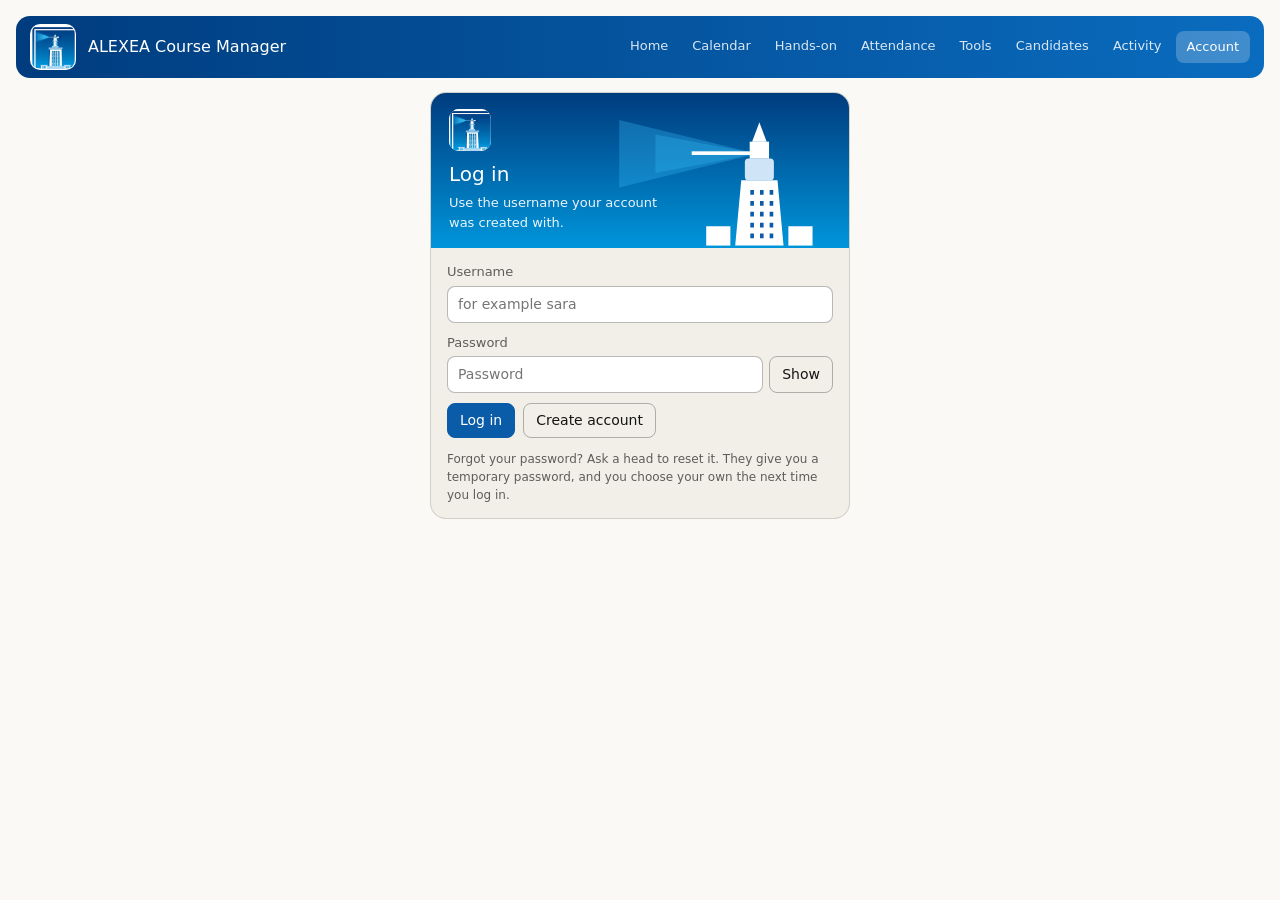
<file: account.html>
<!DOCTYPE html>
<html lang="en">
<head>
<meta charset="utf-8">
<meta name="viewport" content="width=device-width, initial-scale=1">
<title>Account · ALEXEA Course Manager</title>
<link rel="stylesheet" href="shared.css">
<!--
  DESIGN SOURCE OF TRUTH: log in, create account, waiting-for-approval, and the heads' approvals screen.
  Match exactly. Do not restyle. Rules: sign-up creates a PENDING account; only ACTIVE users can log in;
  heads approve or reject and can reset a member's password.
-->
<style>
.card{max-width:420px;margin:0 auto 12px}
.fld{display:block;margin:0 0 10px;font-size:13px;color:var(--text-2)}
.fld input{display:block;width:100%;margin-top:4px;color:var(--text)}
.pw{display:flex;gap:6px}
.pw input{flex:1;margin-top:4px}
.pw button{margin-top:4px}
.bar{display:flex;gap:8px;align-items:center;flex-wrap:wrap;margin-top:6px}
.ur{display:flex;align-items:center;gap:10px;flex-wrap:wrap;background:var(--surface-2);border-radius:10px;padding:8px 12px;margin:0 0 6px}
.ur .n{flex:1;min-width:140px;font-size:14px}
.ur .u{font-size:12px;color:var(--text-2);font-family:ui-monospace,Menlo,Consolas,monospace}
.tmp{font-family:ui-monospace,Menlo,Consolas,monospace;background:var(--bg-warn);color:var(--text-warn);border-radius:6px;padding:2px 8px;font-size:13px}
.big{text-align:center;padding:18px 8px}
.big .ic{width:44px;height:44px;border-radius:50%;background:var(--bg-warn);color:var(--text-warn);display:inline-flex;align-items:center;justify-content:center;font-size:22px;margin-bottom:8px}
</style>
<link rel="manifest" href="manifest.webmanifest">
<meta name="theme-color" content="#003C7E">
<link rel="apple-touch-icon" href="/icon-192.png">
<script src="js/config.js"></script><script src="js/api.js"></script><script src="js/session.js"></script></head>
<body>
<div class="wrap">
<header class="top">
  <a class="hl" href="/home" aria-label="Home"><div class="logo"><img src="assets/alexea-logo.jpg" alt="ALEXEA logo"></div><span class="brand">ALEXEA Course Manager</span></a>
  <nav class="nav"><a href="/home">Home</a><a href="/calendar">Calendar</a><a href="/hands-on">Hands-on</a><a href="/attendance">Attendance</a><a href="/tools">Tools</a><a href="/candidates">Candidates</a><a href="/activity">Activity</a><a class="cur" href="/account">Account</a></nav>
</header>

<div id="v"></div>
</div>
<script src="install.js"></script>
<script>
var scr = 'login', showPw = false, msg = '', tmp = {}, signed = null, cpmsg = '', allUsers = [], stats = { pending: 0, active: 0, loaded: false }, loginPw = '';
function $(i) { return document.getElementById(i); }
function ini(n) { return (n || '?').replace(/^Dr\.\s*/i, '').charAt(0).toUpperCase(); }
function esc(x) { var e = document.createElement('div'); e.textContent = x == null ? '' : x; return e.innerHTML; }
function brand(t, s) { return '<div class="hero"><div class="lgo"><img src="assets/alexea-logo.jpg" alt="ALEXEA logo"></div><h1>' + t + '</h1><p>' + s + '</p></div>'; }
function pwField(id, label, ph) { return '<label class="fld">' + label + '<div class="pw"><input id="' + id + '" type="' + (showPw ? 'text' : 'password') + '" placeholder="' + ph + '" autocomplete="off"><button type="button" data-pw="1">' + (showPw ? 'Hide' : 'Show') + '</button></div></label>'; }
function err(id, t) { var e = $(id); if (!e) return; e.textContent = t; e.style.display = 'block'; }
function clearErr(id) { var e = $(id); if (e) { e.textContent = ''; e.style.display = 'none'; } }

/* ---------- views ---------- */
function view() {
  var u = session.user();
  var h = '';
  if (scr === 'myacct' || scr === 'change') {
    if (!u) { scr = 'login'; return view(); }
    var f = scr === 'change';
    h = '<div class="card bform">' + brand(f ? 'Choose a new password' : 'My account', f
      ? 'A head reset your password. Choose your own now.'
      : 'Signed in as ' + esc(u.name) + ' · ' + esc(u.role)) + '<div class="fbody">'
      + (f ? '' : '<div class="ur" style="margin:0 0 12px"><span class="av">' + ini(u.name) + '</span><span class="n" dir="auto">' + esc(u.name) + (u.role === 'head' ? ' <span class="pl s-acc">head</span>' : '') + '</span><span class="u">' + esc(u.username) + '</span></div>')
      + '<h3 class="sh" style="margin-top:0">' + (f ? 'New password' : 'Change password') + '</h3>'
      + (f ? (loginPw ? '' : pwField('cp0', 'Temporary password', 'The password a head gave you')) : pwField('cp0', 'Current password', 'Your current password'))
      + pwField('cp1', 'New password', 'At least 8 characters')
      + pwField('cp2', 'Confirm new password', 'Repeat the new password')
      + '<p class="er" id="cpe" style="display:none"></p>' + (cpmsg ? '<p class="ok">' + cpmsg + '</p>' : '')
      + '<div class="bar"><button class="pri" id="cgo">' + (f ? 'Save new password' : 'Change password') + '</button>' + (f ? '' : '<button id="logoutBtn">Log out</button>') + '</div>'
      + (f ? '' : '<h3 class="sh">Use it like an app</h3><div class="bar" style="margin-top:0"><button id="inst2">Install app on this phone</button></div><div class="ip" id="ip2" style="display:none;margin-top:8px"></div>'
        + (u.role === 'head' ? '<h3 class="sh">Team accounts</h3>'
          + '<p class="nt" style="margin:0 0 8px">' + (stats.loaded ? stats.active + ' active · ' + stats.pending + ' waiting for approval' : 'Checking the team…') + '</p>'
          + (stats.loaded && stats.pending ? '<p class="ok" style="margin:0 0 8px">' + stats.pending + (stats.pending === 1 ? ' person is' : ' people are') + ' waiting for your approval.</p>' : '')
          + '<div class="bar" style="margin-top:0"><button class="pri" data-s="approvals">' + (stats.pending ? 'Approve or manage accounts' : 'Manage team accounts') + '</button></div>' : ''))
      + '</div></div>';
    cpmsg = '';
  } else if (scr === 'approvals') {
    if (!u || u.role !== 'head') { scr = 'myacct'; return view(); }
    var pend = allUsers.filter(function (x) { return x.status === 'pending'; });
    var act = allUsers.filter(function (x) { return x.status === 'active'; });
    var rej = allUsers.filter(function (x) { return x.status === 'rejected'; });
    h = '<div class="hero"><h1>Approvals</h1><p>Only heads can see this screen.</p></div>'
      + '<div class="cnt"><div class="c"><b>' + pend.length + '</b><span>Waiting</span></div><div class="c"><b>' + act.length + '</b><span>Active members</span></div></div>'
      + '<h3 class="sh">Waiting for approval (' + pend.length + ')</h3>'
      + (pend.length ? pend.map(function (x) {
          return '<div class="ur"><span class="av">' + ini(x.name) + '</span><span class="n" dir="auto">' + esc(x.name) + '</span><span class="u">' + esc(x.username) + '</span><button class="pri" data-ap="' + x.id + '">Approve</button><button data-rj="' + x.id + '">Reject</button></div>';
        }).join('') : '<p class="empty">Nobody is waiting.</p>')
      + (msg ? '<p class="ok">' + msg + '</p>' : '')
      + '<h3 class="sh">Team (' + act.length + ')</h3>'
      + act.map(function (x) {
          return '<div class="ur"><span class="av">' + ini(x.name) + '</span><span class="n" dir="auto">' + esc(x.name) + (x.role === 'head' ? ' <span class="pl s-acc">head</span>' : '') + '</span><span class="u">' + esc(x.username) + '</span>'
            + (tmp[x.id] ? '<span class="nt">New password: <span class="tmp">' + esc(tmp[x.id]) + '</span> shown once</span>' : '')
            + '<button data-rs="' + x.id + '">Reset password</button>'
            + (u.id === x.id ? '' : (x.role === 'head' ? '<button data-rl="member" data-id="' + x.id + '">Remove head</button>' : '<button data-rl="head" data-id="' + x.id + '">Make head</button>'))
            + (u.id === x.id ? '' : '<button data-del="' + x.id + '">Delete</button>')
            + '</div>';
        }).join('')
      + (rej.length ? '<h3 class="sh">Rejected (' + rej.length + ')</h3>' + rej.map(function (x) {
          return '<div class="ur"><span class="av off">' + ini(x.name) + '</span><span class="n" dir="auto">' + esc(x.name) + '</span><span class="u">' + esc(x.username) + '</span><button data-ap="' + x.id + '">Approve</button><button data-del="' + x.id + '">Delete</button></div>';
        }).join('') : '')
      + '<div class="bar" style="margin-top:12px"><button data-s="myacct">Back to my account</button></div>';
    msg = '';
  } else if (scr === 'signup') {
    h = '<div class="card bform">' + brand('Create account', 'A head must approve your account before you can log in.') + '<div class="fbody"><label class="fld">Full name<input id="sn" dir="auto" placeholder="Dr. Name"></label><label class="fld">Username<input id="su" autocomplete="off" placeholder="at least 3 letters"></label>' + pwField('sp', 'Password', 'At least 8 characters') + pwField('sc', 'Confirm password', 'Repeat the password') + '<p class="er" id="se" style="display:none"></p><div class="bar"><button class="pri" id="sgo">Create account</button><button data-s="login">I already have an account</button></div></div></div>';
  } else if (scr === 'pending') {
    h = '<div class="card bform">' + brand('Waiting for approval', 'Your account was created.') + '<div class="fbody pend"><div class="ic">…</div><p class="sub">A head needs to approve it before you can log in. Ask one of them to open the Approvals screen.</p><button data-s="login">Back to log in</button></div></div>';
  } else {
    h = '<div class="card bform">' + brand('Log in', 'Use the username your account was created with.') + '<div class="fbody"><label class="fld">Username<input id="lu" autocomplete="off" placeholder="for example sara"></label>' + pwField('lp', 'Password', 'Password') + '<p class="er" id="le" style="display:none"></p>' + (signed ? '<p class="ok">Signed in as ' + esc(signed) + '.</p>' : '') + '<div class="bar"><button class="pri" id="lgo">Log in</button><button data-s="signup">Create account</button></div><p class="nt" style="margin-top:12px">Forgot your password? Ask a head to reset it. They give you a temporary password, and you choose your own the next time you log in.</p></div></div>';
  }
  $('v').innerHTML = h;
  if ($('inst2')) ALX_install($('inst2'), $('ip2'));
}

/* ---------- data ---------- */
async function loadApprovals() {
  var d = await api('/api/users/team');
  allUsers = d.users || [];
  stats.pending = allUsers.filter(function (x) { return x.status === 'pending'; }).length;
  stats.active = allUsers.filter(function (x) { return x.status === 'active'; }).length;
  stats.loaded = true;
}

function go(s) {
  scr = s; signed = null; msg = '';
  if (s === 'approvals') {
    view();
    loadApprovals().then(view).catch(function (e) { view(); err('le', e.message); });
    return;
  }
  view();
  if (s === 'myacct' && session.isHead()) {
    loadApprovals().then(function () { if (scr === 'myacct') view(); }).catch(function () {});
  }
}

/* ---------- events ---------- */
$('v').addEventListener('click', async function (e) {
  var b = e.target.closest('button');
  if (!b) return;

  if (b.dataset.s) { go(b.dataset.s); return; }

  if (b.id === 'logoutBtn') { session.logout(); return; }

  if (b.dataset.pw) {
    var ids = ['lp', 'sp', 'sc', 'cp0', 'cp1', 'cp2'], val = {};
    ids.forEach(function (i) { if ($(i)) val[i] = $(i).value; });
    showPw = !showPw; view();
    for (var k in val) if ($(k)) $(k).value = val[k];
    return;
  }

  if (b.id === 'lgo') {
    var u = ($('lu').value || '').trim().toLowerCase(), p = $('lp').value || '';
    clearErr('le');
    if (!u || !p) return err('le', 'Enter your username and password.');
    b.disabled = true;
    try {
      var d = await api('/api/auth/login', { method: 'POST', body: JSON.stringify({ username: u, password: p }) });
      session.setSession(d.token, d.user);
      loginPw = p;
      var next = new URLSearchParams(location.search).get('next');
      if (d.user && d.user.mustChangePassword) { scr = 'change'; view(); return; }
      location.replace(next ? decodeURIComponent(next) : '/home');
    } catch (ex) {
      err('le', ex.message);
    } finally { b.disabled = false; }
    return;
  }

  if (b.id === 'sgo') {
    var n = ($('sn').value || '').trim(), u2 = ($('su').value || '').trim().toLowerCase();
    var p1 = $('sp').value || '', p2 = $('sc').value || '';
    clearErr('se');
    if (!n) return err('se', 'Enter your full name.');
    if (u2.length < 3) return err('se', 'Username needs at least 3 letters.');
    if (p1.length < 8) return err('se', 'Password needs at least 8 characters.');
    if (p1 !== p2) return err('se', 'The two passwords do not match.');
    b.disabled = true;
    try {
      await api('/api/auth/signup', { method: 'POST', body: JSON.stringify({ name: n, username: u2, password: p1 }) });
      scr = 'pending'; view();
    } catch (ex) { err('se', ex.message); }
    finally { b.disabled = false; }
    return;
  }

  if (b.id === 'cgo') {
    var forced = scr === 'change';
    var oldP = forced ? (loginPw || ($('cp0') ? ($('cp0').value || '') : '')) : ($('cp0').value || '');
    var n1 = $('cp1').value || '', n2 = $('cp2').value || '';
    clearErr('cpe');
    if (!oldP) return err('cpe', forced ? 'Enter the temporary password a head gave you.' : 'Enter your current password.');
    if (n1.length < 8) return err('cpe', 'The new password needs at least 8 characters.');
    if (!forced && n1 === oldP) return err('cpe', 'Choose a password different from the current one.');
    if (n1 !== n2) return err('cpe', 'The two passwords do not match.');
    b.disabled = true;
    try {
      await api('/api/auth/change-password', { method: 'POST', body: JSON.stringify({ oldPassword: oldP, newPassword: n1 }) });
      loginPw = n1;
      session.clearMustChange();
      var cur = session.user();
      cur.mustChangePassword = false;
      session.setSession(localStorage.getItem('token'), cur);
      cpmsg = forced ? 'Password saved. You are signed in.' : 'Password changed.';
      scr = 'myacct'; msg = ''; view();
    } catch (ex) { err('cpe', ex.message); }
    finally { b.disabled = false; }
    return;
  }

  if (b.dataset.ap) {
    b.disabled = true;
    try { await api('/api/users/' + b.dataset.ap + '/approve', { method: 'POST' }); msg = 'Approved. They can log in now.'; await loadApprovals(); }
    catch (ex) { msg = ex.message; }
    view(); return;
  }
  if (b.dataset.rj) {
    b.disabled = true;
    try { await api('/api/users/' + b.dataset.rj + '/reject', { method: 'POST' }); msg = 'Rejected.'; await loadApprovals(); }
    catch (ex) { msg = ex.message; }
    view(); return;
  }
  if (b.dataset.rs) {
    b.disabled = true;
    try {
      var r = await api('/api/users/' + b.dataset.rs + '/reset-password', { method: 'POST', body: '{}' });
      tmp[b.dataset.rs] = r.password;
      msg = 'Give this temporary password to the member. They choose their own at the next log in.';
    } catch (ex) { msg = ex.message; }
    view(); return;
  }
  if (b.dataset.rl) {
    b.disabled = true;
    try { await api('/api/users/' + b.dataset.id + '/role', { method: 'PATCH', body: JSON.stringify({ role: b.dataset.rl }) }); msg = b.dataset.rl === 'head' ? 'Head role granted.' : 'Head role removed.'; await loadApprovals(); }
    catch (ex) { msg = ex.message; }
    view(); return;
  }
  if (b.dataset.del) {
    if (!window.confirm('Delete this account? This cannot be undone.')) return;
    b.disabled = true;
    try { await api('/api/users/' + b.dataset.del, { method: 'DELETE' }); msg = 'Account deleted.'; await loadApprovals(); }
    catch (ex) { msg = ex.message; }
    view(); return;
  }
});

/* initial screen: a stored token is checked with the server before showing My account */
(function init() {
  var next = new URLSearchParams(location.search).get('next');
  var tok = localStorage.getItem('token');
  if (!tok) { scr = 'login'; return view(); }
  api('/api/auth/me').then(function (d) {
    session.setSession(tok, d.user);
    if (d.user && d.user.mustChangePassword) { scr = 'change'; return view(); }
    if (next) { location.replace(decodeURIComponent(next)); return; }
    go('myacct');
  }).catch(function () {
    scr = 'login'; signed = null; view();
  });
})();
</script>
</body>
</html>
</file>
<file: shared.css>
/* Shared tokens and components for calendar.html, attendance.html, accounts.html, import.html.
   DESIGN SOURCE OF TRUTH. Light and dark colors are CSS variables. Do not restyle. */
:root{
  --page:#FAF9F5;--surface-1:#F1EFE8;--surface-2:#FFFFFF;
  --border:rgba(20,20,19,.15);--border-strong:rgba(20,20,19,.30);--border-stronger:rgba(20,20,19,.50);
  --text:#141413;--text-2:#5E5D59;--brand:#0A5CA8;
  --bg-accent:#DCE9F8;--text-accent:#1F5FA6;
  --bg-ok:#DDEFD0;--text-ok:#2F6B14;
  --bg-warn:#FBEBC4;--text-warn:#7A5600;--border-warn:#D9A93A;
  --bg-bad:#F8D9D5;--text-bad:#9B2C20;
  --bg-aqua:#D7F0EA;--text-aqua:#0B6B5B;--bg-orange:#FBE0CF;--text-orange:#8A3F12;--bg-violet:#E5E1F8;--text-violet:#4B3FA6;
  /* department colors, taken from the printed ALEXEA calendar */
  --gen-bg:#FBE3D0;--gen-tx:#8A3F12;--gyn-bg:#F7DCE8;--gyn-tx:#8E2F5A;--endo-bg:#E5E1F8;--endo-tx:#4B3FA6;
  --brs-bg:#FAD4E0;--brs-tx:#A0123F;--ped-bg:#F6E8C3;--ped-tx:#7A5600;--uro-bg:#EBD9C5;--uro-tx:#5E3A14;
  --radius:8px;
}
@media (prefers-color-scheme:dark){:root{
  --page:#1F1E1D;--surface-1:#2B2A28;--surface-2:#262624;
  --border:rgba(250,249,245,.15);--border-strong:rgba(250,249,245,.30);--border-stronger:rgba(250,249,245,.50);
  --text:#FAF9F5;--text-2:#B8B6AD;--brand:#7FB6EE;
  --bg-accent:#1D3A5C;--text-accent:#A9CDF5;
  --bg-ok:#1E3F14;--text-ok:#B4E09A;
  --bg-warn:#4A3A12;--text-warn:#F0CE82;--border-warn:#8A6A1E;
  --bg-bad:#4D2420;--text-bad:#F5B5AC;
  --bg-aqua:#123F37;--text-aqua:#9BE0D0;--bg-orange:#4A2A16;--text-orange:#F2C3A3;--bg-violet:#2E2A5A;--text-violet:#C9C2F5;
  --gen-bg:#4A2A16;--gen-tx:#F2C3A3;--gyn-bg:#4A2438;--gyn-tx:#F2B8D3;--endo-bg:#2E2A5A;--endo-tx:#C9C2F5;
  --brs-bg:#4D1A2C;--brs-tx:#F5A9C2;--ped-bg:#4A3A12;--ped-tx:#F0CE82;--uro-bg:#43301C;--uro-tx:#E8C9A2;
}}
*{box-sizing:border-box}
body{margin:0;background:var(--page);color:var(--text);font-family:system-ui,-apple-system,"Segoe UI","Noto Sans Arabic",Roboto,sans-serif;font-size:16px;line-height:1.5}
.wrap{max-width:900px;margin:0 auto;padding:16px}
.top{display:flex;align-items:center;gap:12px;flex-wrap:wrap;margin:0 0 14px;padding-bottom:12px;border-bottom:.5px solid var(--border)}
.logo{width:46px;height:46px;border-radius:10px;background:#fff;overflow:hidden;flex:none;border:.5px solid var(--border)}
.logo img{width:100%;height:100%;object-fit:cover;object-position:50% 48%;transform:scale(1.8);transform-origin:43.2% 30.6%;display:block}
.brand{font-weight:500;font-size:16px;color:var(--brand)}
.nav{display:flex;gap:4px;flex-wrap:wrap;margin-left:auto}
.nav a{font-size:13px;color:var(--text-2);text-decoration:none;padding:5px 10px;border-radius:var(--radius)}
.nav a:hover{background:var(--surface-1)}
.nav a.cur{background:var(--surface-1);color:var(--text);border:.5px solid var(--border-strong)}
h1.pt{font-size:20px;font-weight:500;margin:0 0 4px}
.sub{font-size:13px;color:var(--text-2);margin:0 0 12px}
button,a.btn{background:transparent;border:.5px solid var(--border-strong);border-radius:var(--radius);padding:6px 12px;font:inherit;font-size:14px;color:var(--text);cursor:pointer;display:inline-flex;align-items:center;gap:6px;text-decoration:none}
button:hover,a.btn:hover{background:var(--surface-1)}
button:active{transform:scale(.98)}
button:disabled{opacity:.4;cursor:default}
button.on{background:var(--surface-1);border-color:var(--border-stronger)}
button.pri{background:var(--brand);border-color:var(--brand);color:#fff}
@media (prefers-color-scheme:dark){button.pri{color:#0F1A26}}
button:focus-visible,input:focus-visible,select:focus-visible,textarea:focus-visible,a:focus-visible{outline:2px solid var(--text-accent);outline-offset:2px}
input,select,textarea{font:inherit;font-size:14px;color:var(--text);background:var(--surface-2);border:.5px solid var(--border-strong);border-radius:var(--radius);padding:7px 10px;max-width:100%}
input[type=checkbox]{padding:0}
textarea{width:100%;font-family:ui-monospace,Menlo,Consolas,monospace;font-size:13px}
.row{display:flex;gap:6px;flex-wrap:wrap;align-items:center;margin:0 0 8px}
.row .lb{font-size:12px;color:var(--text-2);min-width:60px}
.box{background:var(--surface-1);border:.5px solid var(--border);border-radius:12px;padding:12px 14px;margin:0 0 12px}
.pl{font-size:11px;padding:1px 8px;border-radius:var(--radius);display:inline-block}
.s-ok{background:var(--bg-ok);color:var(--text-ok)}
.s-acc{background:var(--bg-accent);color:var(--text-accent)}
.s-warn{background:var(--bg-warn);color:var(--text-warn)}
.s-bad{background:var(--bg-bad);color:var(--text-bad)}
.s-mut{background:var(--surface-2);color:var(--text-2);border:.5px solid var(--border)}
.dep-gen{background:var(--gen-bg);color:var(--gen-tx)}.dep-gyn{background:var(--gyn-bg);color:var(--gyn-tx)}
.dep-endo{background:var(--endo-bg);color:var(--endo-tx)}.dep-brs{background:var(--brs-bg);color:var(--brs-tx)}
.dep-ped{background:var(--ped-bg);color:var(--ped-tx)}.dep-uro{background:var(--uro-bg);color:var(--uro-tx)}
/* Calendar cells also carry a base rule (.yd / .cl) that would cancel the department tint, so repeat it here with two classes. */
.yd.dep-gen,.cl.dep-gen{background:var(--gen-bg);color:var(--gen-tx)}.yd.dep-gyn,.cl.dep-gyn{background:var(--gyn-bg);color:var(--gyn-tx)}
.yd.dep-endo,.cl.dep-endo{background:var(--endo-bg);color:var(--endo-tx)}.yd.dep-brs,.cl.dep-brs{background:var(--brs-bg);color:var(--brs-tx)}
.yd.dep-ped,.cl.dep-ped{background:var(--ped-bg);color:var(--ped-tx)}.yd.dep-uro,.cl.dep-uro{background:var(--uro-bg);color:var(--uro-tx)}
.er{font-size:13px;color:var(--text-bad);margin:4px 0 8px}
.ok{font-size:13px;color:var(--text-ok);margin:4px 0 8px}
.nt{font-size:12px;color:var(--text-2);margin:0}
h3.sh{font-size:13px;font-weight:500;margin:14px 0 6px}
.empty{font-size:13px;color:var(--text-2)}

/* ===== v2 additions: banner, avatars, progress, steps, station tiles ===== */
.hero{position:relative;border-radius:14px;overflow:hidden;background:linear-gradient(180deg,#003C7E,#0095DA);color:#fff;padding:16px 18px;margin:0 0 12px;min-height:112px}
.hero::after{content:"";position:absolute;right:0;bottom:0;width:230px;height:100%;pointer-events:none;background:url("data:image/svg+xml,%3Csvg xmlns='http://www.w3.org/2000/svg' viewBox='0 0 190 120'%3E%3Cpolygon points='0,14 114,42 0,70' fill='%2338BDF8' opacity='.30'/%3E%3Cpolygon points='30,26 114,42 30,58' fill='%2338BDF8' opacity='.28'/%3E%3Crect x='60' y='40' width='56' height='3' fill='white'/%3E%3Cpath d='M96 118L101 64H131L136 118Z' fill='white'/%3E%3Cpath d='M110 72V112M118 72V112M126 72V112' stroke='%230A5CA8' stroke-width='3' stroke-dasharray='4 5'/%3E%3Crect x='104' y='46' width='24' height='18' rx='3' fill='%23CFE5F7'/%3E%3Crect x='108' y='32' width='16' height='14' fill='white'/%3E%3Cpolygon points='116,16 122,32 110,32' fill='white'/%3E%3Crect x='72' y='102' width='20' height='16' fill='white'/%3E%3Crect x='140' y='102' width='20' height='16' fill='white'/%3E%3C/svg%3E") no-repeat right bottom/contain}
.hero>*{position:relative;z-index:1;max-width:62%}
.hero h1{margin:0;font-size:20px;font-weight:500}
.hero p{margin:4px 0 0;font-size:13px;opacity:.92}
.hero button{background:rgba(255,255,255,.16);color:#fff;border-color:rgba(255,255,255,.55);margin-top:8px}
.hero button:hover{background:rgba(255,255,255,.28)}
.hero .lgo{width:42px;height:42px;border-radius:10px;background:#fff;overflow:hidden;margin-bottom:8px}
.hero .lgo img{width:100%;height:100%;object-fit:cover;object-position:50% 48%;transform:scale(1.8);transform-origin:43.2% 30.6%;display:block}
.nxl{font-size:12px;text-transform:uppercase;letter-spacing:.05em;opacity:.85;margin:0}
.nxn{font-size:17px;font-weight:500;margin:2px 0 0;line-height:1.3}
@media(max-width:560px){.hero::after{opacity:.3}.hero>*{max-width:100%}}
.av{width:34px;height:34px;border-radius:50%;display:inline-flex;align-items:center;justify-content:center;font-size:13px;font-weight:500;flex:none;background:var(--bg-accent);color:var(--text-accent)}
.av.sm{width:22px;height:22px;font-size:11px}
.av.off{background:var(--surface-1);color:var(--text-2)}
.chip{display:inline-flex;align-items:center;gap:6px;background:var(--surface-2);border:.5px solid var(--border);border-radius:99px;padding:2px 10px 2px 3px;font-size:12px}
.prog{height:5px;border-radius:3px;background:var(--border);overflow:hidden;margin:0 0 8px}
.prog i{display:block;height:100%;background:var(--brand)}
.dots{display:flex;gap:6px;flex-wrap:wrap;margin:0 0 12px}
.dots button{padding:3px 12px;font-size:12px;border-radius:99px}
.cnt{display:flex;gap:8px;flex-wrap:wrap;margin:0 0 10px}
.cnt .c{flex:1;min-width:90px;background:var(--surface-2);border-radius:10px;padding:8px 12px}
.cnt .c b{display:block;font-size:20px;font-weight:500}
.cnt .c span{font-size:12px;color:var(--text-2)}
button.xl{padding:12px 28px;font-size:17px;border-radius:12px}
.sd{margin:0 0 12px}
.sdh{display:flex;gap:8px;align-items:baseline;margin:0 0 4px}
.stns{display:grid;grid-template-columns:repeat(6,minmax(0,1fr));gap:6px}
.stn{background:var(--surface-2);border:.5px solid var(--border);border-radius:10px;padding:6px 2px 4px;display:flex;flex-direction:column;align-items:center;font-size:11px;color:var(--text-2)}
.avs{display:flex;gap:6px;flex-wrap:wrap;margin-top:6px}
.stps{display:flex;gap:6px;margin:0 0 12px}
.stps .s{flex:1;padding:6px 10px;border-radius:var(--radius);border:.5px solid var(--border);font-size:13px;color:var(--text-2);display:flex;align-items:center;gap:8px}
.stps .s b{width:22px;height:22px;border-radius:50%;background:var(--surface-1);display:inline-flex;align-items:center;justify-content:center;font-size:12px;font-weight:500;flex:none}
.stps .s.on{border-color:var(--brand);color:var(--text)}
.stps .s.on b{background:var(--brand);color:#fff}
.stps .s.done b{background:var(--bg-ok);color:var(--text-ok)}
.sc{display:inline-block;font-size:10px;padding:0 5px;border-radius:4px;margin-right:5px;background:var(--surface-1);color:var(--text-2);border:.5px solid var(--border);vertical-align:1px}
.bform{max-width:420px;margin:0 auto 12px;background:var(--surface-1);border:.5px solid var(--border);border-radius:16px;overflow:hidden}
.bform .hero{border-radius:0;margin:0}
.fbody{padding:14px 16px}
.pend{text-align:center}
.pend .ic{width:44px;height:44px;border-radius:50%;background:var(--bg-warn);color:var(--text-warn);display:inline-flex;align-items:center;justify-content:center;font-size:22px;margin-bottom:8px}

/* ===== v3: branded top bar (render ONCE in the app shell) and desktop layout ===== */
.top{background:linear-gradient(90deg,#003C7E,#0A6CBF);border:0;border-radius:14px;padding:8px 14px;color:#fff}
.top .brand{color:#fff}
.top .logo{border-color:rgba(255,255,255,.5)}
.nav a{color:rgba(255,255,255,.85)}
.nav a:hover{background:rgba(255,255,255,.14)}
.nav a.cur{background:rgba(255,255,255,.22);color:#fff;border-color:transparent}
@media(max-width:700px){.top .nav{flex-basis:100%;overflow-x:auto;flex-wrap:nowrap;margin-left:0}}
@media(min-width:1100px){.wrap{max-width:1280px}.hero{min-height:130px}.hero>*{max-width:55%}.cal .cl{min-height:92px}}

.top .hl{display:flex;align-items:center;gap:12px;text-decoration:none}

.nav a{white-space:nowrap;flex:none}
@media(max-width:560px){.hero p{max-width:66%}}
</file>
